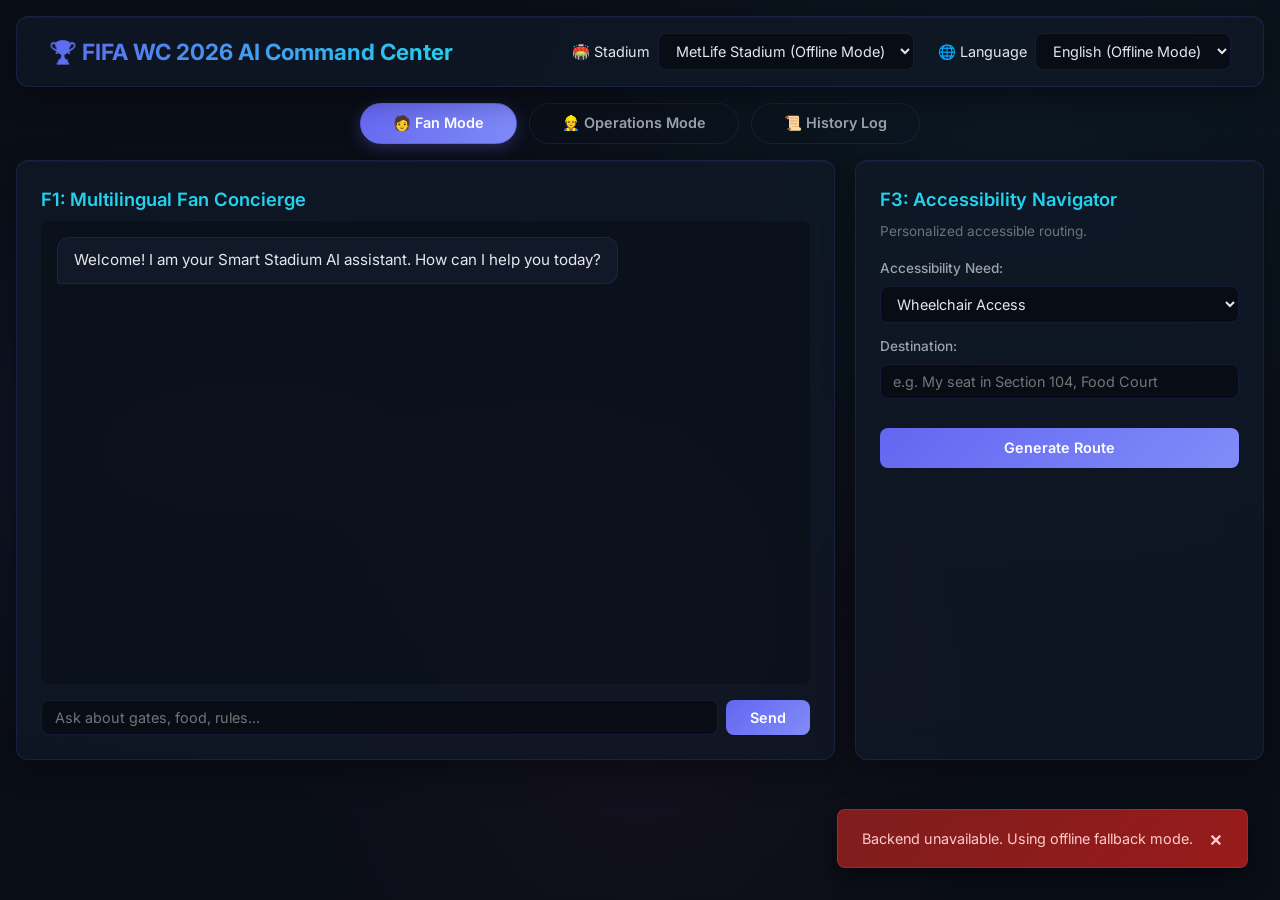
<file: frontend/index.html>
<!DOCTYPE html>
<html lang="en">
<head>
    <meta charset="UTF-8">
    <meta name="viewport" content="width=device-width, initial-scale=1.0">
    <title>FIFA WC 2026 Smart Stadium AI Command Center</title>
    <!-- Accessibility/SEO: Meta descriptions, proper title -->
    <meta name="description" content="Official Smart Stadium AI Command Center for fans and operators at FIFA World Cup 2026.">
    <link rel="stylesheet" href="style.css">
</head>
<body>
    <!-- Semantic HTML: Header, nav, main, sections -->
    <header role="banner" class="glass-panel top-bar">
        <h1 data-i18n="app_title">🏆 FIFA WC 2026 AI Command Center</h1>
        
        <div class="global-controls">
            <div class="control-group">
                <label for="stadium-select" data-i18n="lbl_stadium">🏟️ Stadium</label>
                <select id="stadium-select" aria-label="Select Stadium">
                    <!-- Populated by JS -->
                </select>
            </div>
            <div class="control-group">
                <label for="language-select" data-i18n="lbl_lang">🌐 Language</label>
                <select id="language-select" aria-label="Select Language">
                    <!-- Populated by JS -->
                </select>
            </div>
        </div>
    </header>

    <nav aria-label="Main Navigation" class="tabs">
        <button id="tab-fan" class="tab-btn active" aria-selected="true" aria-controls="panel-fan">🧑 Fan Mode</button>
        <button id="tab-ops" class="tab-btn" aria-selected="false" aria-controls="panel-ops">👷 Operations Mode</button>
        <button id="tab-history" class="tab-btn" aria-selected="false" aria-controls="panel-history">📜 History Log</button>
    </nav>

    <main role="main">
        <!-- ================= FAN MODE ================= -->
        <section id="panel-fan" class="panel active" role="tabpanel" aria-labelledby="tab-fan">
            <div class="grid-layout">
                
                <!-- Concierge Chat -->
                <article class="glass-panel chat-container" aria-label="Multilingual AI Fan Concierge">
                    <h2>F1: Multilingual Fan Concierge</h2>
                    <div id="chat-messages" class="messages" role="log" aria-live="polite">
                        <div class="message ai-message">
                            Welcome! I am your Smart Stadium AI assistant. How can I help you today?
                        </div>
                    </div>
                    
                    <div class="input-area">
                        <input type="text" id="chat-input" placeholder="Ask about gates, food, rules..." aria-label="Chat input">
                        <button id="chat-send" aria-label="Send message">Send</button>
                    </div>
                </article>
                
                <!-- Accessibility Navigator -->
                <article class="glass-panel a11y-container" aria-label="Accessibility Navigator">
                    <h2>F3: Accessibility Navigator</h2>
                    <p class="subtitle">Personalized accessible routing.</p>
                    
                    <div class="form-group">
                        <label for="a11y-type">Accessibility Need:</label>
                        <select id="a11y-type">
                            <option value="wheelchair">Wheelchair Access</option>
                            <option value="sensory">Sensory / Quiet Spaces</option>
                            <option value="visual">Visual Impairment Support</option>
                        </select>
                    </div>
                    
                    <div class="form-group">
                        <label for="a11y-dest">Destination:</label>
                        <input type="text" id="a11y-dest" placeholder="e.g. My seat in Section 104, Food Court">
                    </div>
                    
                    <button id="a11y-btn" class="action-btn">Generate Route</button>
                    
                    <div id="a11y-result" class="result-box hidden" aria-live="polite"></div>
                </article>
                
            </div>
        </section>

        <!-- ================= OPERATIONS MODE ================= -->
        <section id="panel-ops" class="panel hidden" role="tabpanel" aria-labelledby="tab-ops">
            <div class="grid-layout cols-3">
                
                <!-- Crowd Flow Intelligence -->
                <article class="glass-panel" aria-label="Crowd Flow Intelligence">
                    <h2>F2: Crowd Intelligence</h2>
                    <p class="subtitle">Simulate zone densities.</p>
                    
                    <div class="simulator-controls">
                        <div class="form-group">
                            <label for="zone-north">North Zone (%)</label>
                            <input type="range" id="zone-north" min="0" max="100" value="40">
                            <span id="val-north">40%</span>
                        </div>
                        <div class="form-group">
                            <label for="zone-south">South Zone (%)</label>
                            <input type="range" id="zone-south" min="0" max="100" value="95">
                            <span id="val-south">95%</span>
                        </div>
                    </div>
                    
                    <button id="crowd-btn" class="action-btn warning-btn">Analyze Flow</button>
                    <div id="crowd-result" class="result-box structured-box hidden" aria-live="polite"></div>
                </article>
                
                <!-- Incident Response -->
                <article class="glass-panel" aria-label="Incident Response Advisor">
                    <h2>F6: Incident Advisor</h2>
                    
                    <div class="form-group">
                        <label for="inc-type">Type:</label>
                        <select id="inc-type">
                            <option value="medical">Medical Emergency</option>
                            <option value="security">Security Breach</option>
                            <option value="weather">Extreme Weather</option>
                        </select>
                    </div>
                    <div class="form-group">
                        <label for="inc-loc">Location:</label>
                        <input type="text" id="inc-loc" value="Gate 4">
                    </div>
                    <div class="form-group">
                        <label for="inc-sev">Severity:</label>
                        <select id="inc-sev">
                            <option value="Low">Low</option>
                            <option value="High">High</option>
                            <option value="Critical">Critical</option>
                        </select>
                    </div>
                    
                    <button id="incident-btn" class="action-btn danger-btn">Generate Protocol</button>
                    <div id="incident-result" class="result-box structured-box hidden" aria-live="polite"></div>
                </article>
                
                <!-- Match Briefing -->
                <article class="glass-panel" aria-label="Match Briefing Generator">
                    <h2>F8: Match Briefing</h2>
                    
                    <div class="form-group">
                        <label for="brf-match">Match:</label>
                        <input type="text" id="brf-match" value="USA vs England">
                    </div>
                    <div class="form-group">
                        <label for="brf-weather">Weather:</label>
                        <input type="text" id="brf-weather" value="Heavy Rain, 15°C">
                    </div>
                    <div class="form-group">
                        <label for="brf-att">Expected Attendance:</label>
                        <input type="number" id="brf-att" value="80000">
                    </div>
                    
                    <button id="briefing-btn" class="action-btn success-btn">Generate Briefing</button>
                    <div id="briefing-result" class="result-box structured-box hidden" aria-live="polite"></div>
                </article>
                <!-- Stadium Workflow View -->
                <article class="glass-panel" aria-label="Interactive Stadium Workflow View" style="grid-column: 1 / -1;">
                    <h2>Interactive Stadium View</h2>
                    <p class="subtitle">Click any zone for real-time AI-generated operational intelligence.</p>
                    
                    <div class="stadium-map">
                        <div class="map-label">── Entry Gates ──</div>
                        <div class="map-row">
                            <button class="map-zone gate-zone" data-zone="Gate A (North)">🚪 Gate A</button>
                            <button class="map-zone gate-zone" data-zone="Gate B (East)">🚪 Gate B</button>
                            <button class="map-zone gate-zone" data-zone="Gate C (South)">🚪 Gate C</button>
                            <button class="map-zone gate-zone" data-zone="Gate D (West)">🚪 Gate D</button>
                        </div>
                        <div class="map-arrow">↓</div>
                        <div class="map-label">── Concessions & Food ──</div>
                        <div class="map-row">
                            <button class="map-zone food-zone" data-zone="North Concourse Food Court">🍔 North Concessions</button>
                            <button class="map-zone food-zone" data-zone="South Concourse Food Court">🍕 South Concessions</button>
                            <button class="map-zone food-zone" data-zone="East VIP Lounge">🥂 East VIP Lounge</button>
                        </div>
                        <div class="map-arrow">↓</div>
                        <div class="map-label">── Seating Sections ──</div>
                        <div class="map-row">
                            <button class="map-zone seat-zone" data-zone="Block 101, Lower North">Block 101</button>
                            <button class="map-zone seat-zone" data-zone="Block 102, Lower North">Block 102</button>
                            <button class="map-zone seat-zone" data-zone="Block 201, Upper South">Block 201</button>
                            <button class="map-zone seat-zone" data-zone="Block 202, Upper South">Block 202</button>
                            <button class="map-zone seat-zone" data-zone="Block 301, East Wing">Block 301</button>
                        </div>
                    </div>
                    
                    <div id="stadium-model-result" class="result-box structured-box hidden" aria-live="polite"></div>
                </article>

            </div>
        </section>

        <!-- ================= HISTORY MODE ================= -->
        <section id="panel-history" class="panel hidden" role="tabpanel" aria-labelledby="tab-history">
            <article class="glass-panel" aria-label="Local History Log">
                <div style="display: flex; justify-content: space-between; align-items: center; margin-bottom: 1rem;">
                    <h2>📜 Local History Log</h2>
                    <button id="clear-history-btn" class="action-btn danger-btn" style="width: auto; margin: 0; padding: 0.4rem 1rem;">Clear History</button>
                </div>
                <p class="subtitle">All past interactions and generated intelligence are saved locally to this device.</p>
                <div id="history-container" class="history-list"></div>
            </article>
        </section>
    </main>

    <div id="error-toast" class="toast hidden" role="alert" aria-live="assertive">
        <span id="error-message"></span>
        <button id="close-toast" aria-label="Close error">×</button>
    </div>

    <script src="app.js"></script>
</body>
</html>
</file>
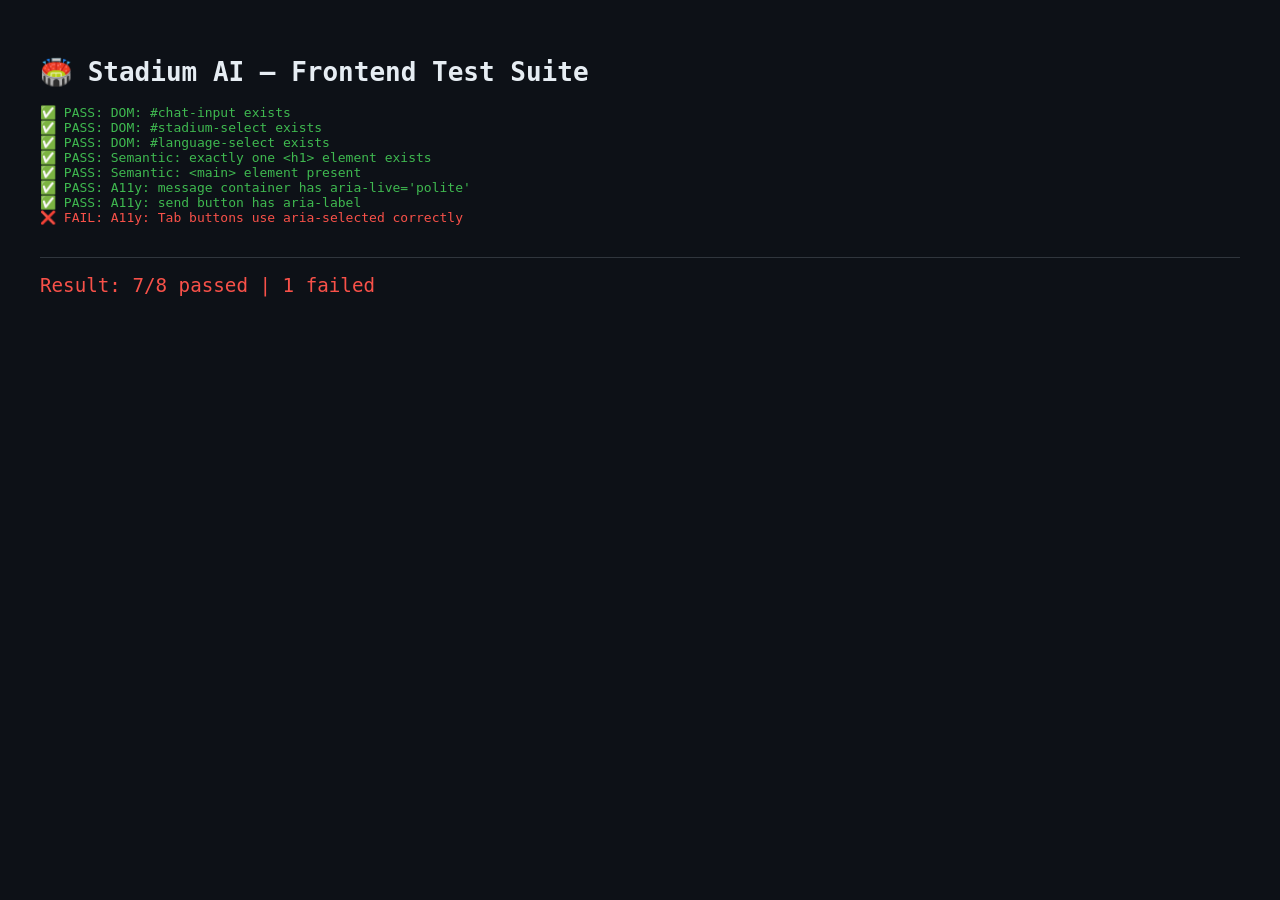
<file: frontend/tests/test_ui.html>
<!DOCTYPE html>
<html lang="en">
<head>
    <meta charset="UTF-8">
    <title>Frontend Min-Max Test Suite</title>
    <style>
        body { font-family: monospace; background: #0d1117; color: #e6edf3; padding: 2rem; }
        .pass { color: #3fb950; }
        .fail { color: #f85149; }
        .summary { margin-top: 2rem; padding-top: 1rem; border-top: 1px solid #30363d; font-size: 1.2rem; }
        /* Hidden iframe for testing the actual app */
        #app-frame { width: 0; height: 0; border: none; position: absolute; visibility: hidden; }
    </style>
</head>
<body>
    <h1>🏟️ Stadium AI — Frontend Test Suite</h1>
    <div id="results"></div>
    <div id="summary" class="summary"></div>

    <iframe id="app-frame" src="../index.html"></iframe>

    <script>
        const results = document.getElementById('results');
        let passCount = 0;
        let failCount = 0;

        function assert(condition, message) {
            const div = document.createElement('div');
            if (condition) {
                div.className = 'pass';
                div.textContent = `✅ PASS: ${message}`;
                passCount++;
            } else {
                div.className = 'fail';
                div.textContent = `❌ FAIL: ${message}`;
                failCount++;
                console.error("Failed:", message);
            }
            results.appendChild(div);
        }

        window.addEventListener('load', () => {
            const frame = document.getElementById('app-frame');
            
            // Wait for iframe to fully load its DOM
            frame.onload = () => {
                const doc = frame.contentDocument || frame.contentWindow.document;
                runTests(doc);
            };
            // Trigger onload if already loaded
            if (frame.contentDocument && frame.contentDocument.readyState === 'complete') {
                runTests(frame.contentDocument);
            }
        });

        function runTests(doc) {
            setTimeout(() => {
                try {
                    // --- DOM Tests ---
                    assert(doc.getElementById('chat-input') !== null, "DOM: #chat-input exists");
                    assert(doc.getElementById('stadium-select') !== null, "DOM: #stadium-select exists");
                    assert(doc.getElementById('language-select') !== null, "DOM: #language-select exists");
                    
                    // --- A11y & Semantic Tests ---
                    assert(doc.querySelector('h1') !== null, "Semantic: exactly one <h1> element exists");
                    assert(doc.querySelector('main') !== null, "Semantic: <main> element present");
                    
                    const chatMessages = doc.getElementById('chat-messages');
                    assert(chatMessages && chatMessages.getAttribute('aria-live') === 'polite', "A11y: message container has aria-live='polite'");
                    
                    const sendBtn = document.getElementById('chat-send') || doc.getElementById('chat-send');
                    assert(sendBtn && sendBtn.getAttribute('aria-label') === 'Send message', "A11y: send button has aria-label");
                    
                    const tabs = doc.querySelectorAll('.tab-btn');
                    assert(tabs.length === 2 && tabs[0].getAttribute('aria-selected') === 'true', "A11y: Tab buttons use aria-selected correctly");

                    // Render Summary
                    const summary = document.getElementById('summary');
                    summary.innerHTML = `Result: ${passCount}/${passCount + failCount} passed | ${failCount} failed`;
                    summary.className = failCount === 0 ? 'summary pass' : 'summary fail';
                    
                } catch (e) {
                    assert(false, "Test execution crashed: " + e.message);
                }
            }, 500); // Give JS time to initialize
        }
    </script>
</body>
</html>
</file>
<file: frontend/style.css>
/* =========================================================================
   FIFA WC 2026 Smart Stadium AI Command Center
   Premium Dark Mode • Glassmorphism • WCAG 2.1 AA Compliant
   ========================================================================= */

@import url('https://fonts.googleapis.com/css2?family=Inter:wght@400;500;600;700&display=swap');

:root {
    --bg-primary: #0a0e17;
    --bg-secondary: #111827;
    --panel-bg: rgba(17, 24, 39, 0.75);
    --panel-border: rgba(99, 102, 241, 0.15);
    --panel-hover: rgba(99, 102, 241, 0.08);

    --text-primary: #e5e7eb;
    --text-secondary: #9ca3af;
    --text-muted: #6b7280;

    --accent-blue: #6366f1;
    --accent-cyan: #22d3ee;
    --accent-green: #34d399;
    --accent-yellow: #fbbf24;
    --accent-amber: #f59e0b;
    --accent-red: #ef4444;
    --accent-pink: #ec4899;

    --glass-blur: blur(20px);
    --transition: all 0.25s cubic-bezier(0.4, 0, 0.2, 1);
    --radius: 12px;
    --radius-sm: 8px;
}

* {
    box-sizing: border-box;
    margin: 0;
    padding: 0;
}

body {
    font-family: 'Inter', -apple-system, BlinkMacSystemFont, 'Segoe UI', sans-serif;
    background-color: var(--bg-primary);
    background-image:
        radial-gradient(ellipse at 20% 50%, rgba(99, 102, 241, 0.08), transparent 50%),
        radial-gradient(ellipse at 80% 20%, rgba(34, 211, 238, 0.05), transparent 40%),
        radial-gradient(ellipse at 50% 80%, rgba(236, 72, 153, 0.04), transparent 40%);
    background-attachment: fixed;
    color: var(--text-primary);
    min-height: 100vh;
    display: flex;
    flex-direction: column;
    line-height: 1.6;
}

/* ─── Glassmorphism Base ──────────────────────────────────── */
.glass-panel {
    background: var(--panel-bg);
    backdrop-filter: var(--glass-blur);
    -webkit-backdrop-filter: var(--glass-blur);
    border: 1px solid var(--panel-border);
    border-radius: var(--radius);
    box-shadow: 0 8px 32px rgba(0, 0, 0, 0.4), inset 0 1px 0 rgba(255, 255, 255, 0.03);
}

/* ─── Header & Nav ────────────────────────────────────────── */
.top-bar {
    display: flex;
    justify-content: space-between;
    align-items: center;
    padding: 1rem 2rem;
    margin: 1rem 1rem 0;
}

h1 {
    font-size: 1.4rem;
    font-weight: 700;
    background: linear-gradient(135deg, var(--accent-blue), var(--accent-cyan));
    -webkit-background-clip: text;
    -webkit-text-fill-color: transparent;
    background-clip: text;
}

h2 {
    font-size: 1.15rem;
    font-weight: 600;
    margin-bottom: 0.4rem;
    color: var(--accent-cyan);
}

.subtitle {
    color: var(--text-muted);
    font-size: 0.85rem;
    margin-bottom: 1rem;
}

.global-controls { display: flex; gap: 1.5rem; align-items: center; }
.control-group { display: flex; align-items: center; gap: 0.5rem; font-size: 0.9rem; }

select, input[type="text"], input[type="number"] {
    background: rgba(0, 0, 0, 0.4);
    border: 1px solid var(--panel-border);
    color: var(--text-primary);
    padding: 0.5rem 0.8rem;
    border-radius: var(--radius-sm);
    font-family: inherit;
    font-size: 0.9rem;
    outline: none;
    transition: var(--transition);
}
select:focus, input:focus {
    border-color: var(--accent-blue);
    box-shadow: 0 0 0 3px rgba(99, 102, 241, 0.25);
}

/* ─── Tabs ────────────────────────────────────────────────── */
.tabs {
    display: flex;
    justify-content: center;
    gap: 0.75rem;
    margin: 1rem;
}

.tab-btn {
    background: transparent;
    border: 1px solid var(--panel-border);
    color: var(--text-secondary);
    padding: 0.65rem 2rem;
    border-radius: 30px;
    cursor: pointer;
    font-weight: 600;
    font-family: inherit;
    font-size: 0.9rem;
    transition: var(--transition);
}
.tab-btn:hover { background: var(--panel-hover); color: var(--text-primary); }
.tab-btn.active {
    background: linear-gradient(135deg, var(--accent-blue), #818cf8);
    color: #fff;
    border-color: var(--accent-blue);
    box-shadow: 0 4px 15px rgba(99, 102, 241, 0.3);
}

/* ─── Layout ──────────────────────────────────────────────── */
main { flex: 1; padding: 0 1rem 2rem; }
.panel { display: none; }
.panel.active { display: block; animation: fadeIn 0.35s ease; }

@keyframes fadeIn {
    from { opacity: 0; transform: translateY(8px); }
    to { opacity: 1; transform: translateY(0); }
}

.grid-layout {
    display: grid;
    grid-template-columns: 2fr 1fr;
    gap: 1.25rem;
    max-width: 1400px;
    margin: 0 auto;
}
.grid-layout.cols-3 { grid-template-columns: repeat(3, 1fr); }

article {
    padding: 1.5rem;
    display: flex;
    flex-direction: column;
}

/* ─── Chat Interface ──────────────────────────────────────── */
.chat-container { height: 600px; }
.messages {
    flex: 1;
    overflow-y: auto;
    padding: 1rem;
    display: flex;
    flex-direction: column;
    gap: 0.75rem;
    background: rgba(0, 0, 0, 0.25);
    border-radius: var(--radius-sm);
    margin-bottom: 1rem;
}
.message {
    max-width: 80%;
    padding: 0.7rem 1rem;
    border-radius: 12px;
    line-height: 1.5;
    font-size: 0.95rem;
}
.user-message {
    align-self: flex-end;
    background: linear-gradient(135deg, var(--accent-blue), #818cf8);
    color: #fff;
    border-bottom-right-radius: 3px;
}
.ai-message {
    align-self: flex-start;
    background: var(--bg-secondary);
    border: 1px solid var(--panel-border);
    border-bottom-left-radius: 3px;
}
.ai-message.loading { color: var(--text-muted); font-style: italic; }
.ai-message.fallback-msg { border-left: 3px solid var(--accent-amber); }

.input-area { display: flex; gap: 0.5rem; }
.input-area input { flex: 1; }

/* ─── Buttons ─────────────────────────────────────────────── */
button {
    background: linear-gradient(135deg, var(--accent-blue), #818cf8);
    color: #fff;
    border: none;
    padding: 0.55rem 1.5rem;
    border-radius: var(--radius-sm);
    cursor: pointer;
    font-weight: 600;
    font-family: inherit;
    font-size: 0.9rem;
    transition: var(--transition);
}
button:hover { transform: translateY(-1px); box-shadow: 0 4px 12px rgba(99, 102, 241, 0.3); }
button:active { transform: translateY(0); }
button:disabled {
    opacity: 0.5;
    cursor: not-allowed;
    transform: none !important;
    box-shadow: none !important;
}

.action-btn { width: 100%; margin-top: 1rem; padding: 0.7rem; }
.warning-btn { background: linear-gradient(135deg, var(--accent-amber), #d97706); color: #000; }
.danger-btn { background: linear-gradient(135deg, var(--accent-red), #dc2626); }
.success-btn { background: linear-gradient(135deg, var(--accent-green), #059669); color: #000; }

/* ─── Loading Spinner ─────────────────────────────────────── */
.loading-state {
    display: flex;
    align-items: center;
    gap: 12px;
    padding: 8px 0;
    color: var(--text-muted);
    font-style: italic;
}
.spinner {
    width: 20px; height: 20px;
    border: 2px solid var(--panel-border);
    border-top-color: var(--accent-cyan);
    border-radius: 50%;
    animation: spin 0.8s linear infinite;
}
.spinner-inline {
    display: inline-block;
    width: 14px; height: 14px;
    border: 2px solid rgba(255,255,255,0.3);
    border-top-color: #fff;
    border-radius: 50%;
    animation: spin 0.8s linear infinite;
    vertical-align: middle;
}
@keyframes spin { to { transform: rotate(360deg); } }

/* ─── Forms ───────────────────────────────────────────────── */
.form-group {
    margin-bottom: 0.85rem;
    display: flex;
    flex-direction: column;
    gap: 0.35rem;
}
.form-group label {
    font-size: 0.85rem;
    color: var(--text-secondary);
    font-weight: 500;
}

/* ─── Result Box ──────────────────────────────────────────── */
.result-box {
    margin-top: 1.25rem;
    padding: 1rem;
    background: rgba(0, 0, 0, 0.3);
    border-radius: var(--radius-sm);
    border-left: 3px solid var(--accent-blue);
    font-size: 0.9rem;
    line-height: 1.6;
}
.result-box.hidden { display: none; }

/* ─── Structured Output Rendering ─────────────────────────── */
.structured-output {
    display: flex;
    flex-direction: column;
    gap: 10px;
}
.data-field {
    display: flex;
    flex-direction: column;
    gap: 3px;
}
.field-label {
    font-size: 0.75rem;
    text-transform: uppercase;
    letter-spacing: 0.5px;
    color: var(--accent-cyan);
    font-weight: 600;
}
.field-value {
    color: var(--text-primary);
    font-size: 0.9rem;
    line-height: 1.5;
    white-space: pre-wrap;
}
.action-list {
    list-style: none;
    padding: 0;
}
.action-list li {
    padding: 4px 0 4px 18px;
    position: relative;
    color: var(--text-primary);
    font-size: 0.9rem;
}
.action-list li::before {
    content: '▸';
    position: absolute;
    left: 0;
    color: var(--accent-cyan);
}

/* ─── Color-Coded Severity Badges ─────────────────────────── */
.badge {
    display: inline-block;
    padding: 3px 12px;
    border-radius: 20px;
    font-size: 0.8rem;
    font-weight: 700;
    text-transform: uppercase;
    letter-spacing: 0.5px;
}
.badge-red { background: rgba(239, 68, 68, 0.15); color: var(--accent-red); border: 1px solid rgba(239, 68, 68, 0.3); }
.badge-yellow { background: rgba(251, 191, 36, 0.12); color: var(--accent-yellow); border: 1px solid rgba(251, 191, 36, 0.3); }
.badge-green { background: rgba(52, 211, 153, 0.12); color: var(--accent-green); border: 1px solid rgba(52, 211, 153, 0.3); }

/* ─── Fallback / Error Inline ─────────────────────────────── */
.fallback-container {
    display: flex;
    flex-direction: column;
    gap: 12px;
}
.fallback-header {
    font-size: 0.95rem;
    color: var(--accent-amber);
    font-weight: 500;
}
.cached-protocols {
    background: rgba(245, 158, 11, 0.06);
    border: 1px solid rgba(245, 158, 11, 0.15);
    border-radius: var(--radius-sm);
    padding: 12px;
}
.cached-protocols h4 {
    font-size: 0.85rem;
    margin-bottom: 8px;
    color: var(--accent-amber);
}
.protocol-item {
    font-size: 0.85rem;
    padding: 4px 0;
    color: var(--text-secondary);
    border-bottom: 1px solid rgba(255,255,255,0.03);
}
.protocol-item:last-child { border-bottom: none; }

.error-inline {
    color: var(--accent-red);
    font-weight: 500;
    padding: 4px 0;
}

/* ─── Range Sliders ───────────────────────────────────────── */
input[type=range] {
    -webkit-appearance: none;
    width: 100%;
    background: transparent;
}
input[type=range]::-webkit-slider-thumb {
    -webkit-appearance: none;
    height: 16px; width: 16px;
    border-radius: 50%;
    background: var(--accent-cyan);
    cursor: pointer;
    margin-top: -6px;
    box-shadow: 0 0 8px rgba(34, 211, 238, 0.4);
}
input[type=range]::-webkit-slider-runnable-track {
    width: 100%; height: 4px;
    cursor: pointer;
    background: var(--panel-border);
    border-radius: 2px;
}

/* ─── Interactive Stadium Map ─────────────────────────────── */
.stadium-map {
    display: flex;
    flex-direction: column;
    align-items: center;
    gap: 6px;
    padding: 20px;
    background: rgba(0, 0, 0, 0.2);
    border-radius: var(--radius);
    border: 1px solid var(--panel-border);
    margin-bottom: 16px;
}
.map-label {
    font-size: 0.7rem;
    text-transform: uppercase;
    letter-spacing: 1.5px;
    color: var(--text-muted);
    font-weight: 600;
    padding: 4px 0;
}
.map-row {
    display: flex;
    gap: 8px;
    width: 100%;
    justify-content: center;
    flex-wrap: wrap;
}
.map-arrow {
    font-size: 1.2rem;
    color: var(--text-muted);
    opacity: 0.4;
}
.map-zone {
    padding: 12px 16px;
    border-radius: var(--radius-sm);
    cursor: pointer;
    transition: var(--transition);
    flex: 1;
    min-width: 100px;
    text-align: center;
    font-weight: 600;
    font-size: 0.85rem;
    font-family: inherit;
    position: relative;
}
/* Zone type colors */
.gate-zone {
    background: rgba(99, 102, 241, 0.1);
    border: 1px solid rgba(99, 102, 241, 0.3);
    color: #a5b4fc;
}
.gate-zone:hover { background: rgba(99, 102, 241, 0.25); transform: translateY(-2px); box-shadow: 0 4px 15px rgba(99, 102, 241, 0.2); }

.food-zone {
    background: rgba(251, 191, 36, 0.08);
    border: 1px solid rgba(251, 191, 36, 0.25);
    color: var(--accent-yellow);
}
.food-zone:hover { background: rgba(251, 191, 36, 0.2); transform: translateY(-2px); box-shadow: 0 4px 15px rgba(251, 191, 36, 0.15); }

.seat-zone {
    background: rgba(34, 211, 238, 0.06);
    border: 1px solid rgba(34, 211, 238, 0.2);
    color: var(--accent-cyan);
}
.seat-zone:hover { background: rgba(34, 211, 238, 0.18); transform: translateY(-2px); box-shadow: 0 4px 15px rgba(34, 211, 238, 0.15); }

.map-zone:disabled {
    opacity: 0.4;
    cursor: not-allowed;
    transform: none !important;
    box-shadow: none !important;
}
.map-zone.zone-active {
    animation: pulse 1.5s ease infinite;
}
@keyframes pulse {
    0%, 100% { opacity: 1; }
    50% { opacity: 0.6; }
}

/* ─── Toast ───────────────────────────────────────────────── */
.toast {
    position: fixed;
    bottom: 2rem;
    right: 2rem;
    background: linear-gradient(135deg, #7f1d1d, #991b1b);
    color: #fecaca;
    padding: 1rem 1.5rem;
    border-radius: var(--radius-sm);
    display: flex;
    align-items: center;
    gap: 1rem;
    box-shadow: 0 8px 24px rgba(0, 0, 0, 0.5);
    z-index: 1000;
    border: 1px solid rgba(239, 68, 68, 0.3);
    font-size: 0.9rem;
}
.toast.hidden { display: none; }
#close-toast { background: transparent; padding: 0; font-size: 1.3rem; color: #fecaca; box-shadow: none; }

/* ─── Responsive ──────────────────────────────────────────── */
@media (max-width: 900px) {
    .grid-layout, .grid-layout.cols-3 { grid-template-columns: 1fr; }
    .top-bar { flex-direction: column; gap: 1rem; text-align: center; }
    .global-controls { flex-direction: column; }
}
</file>
